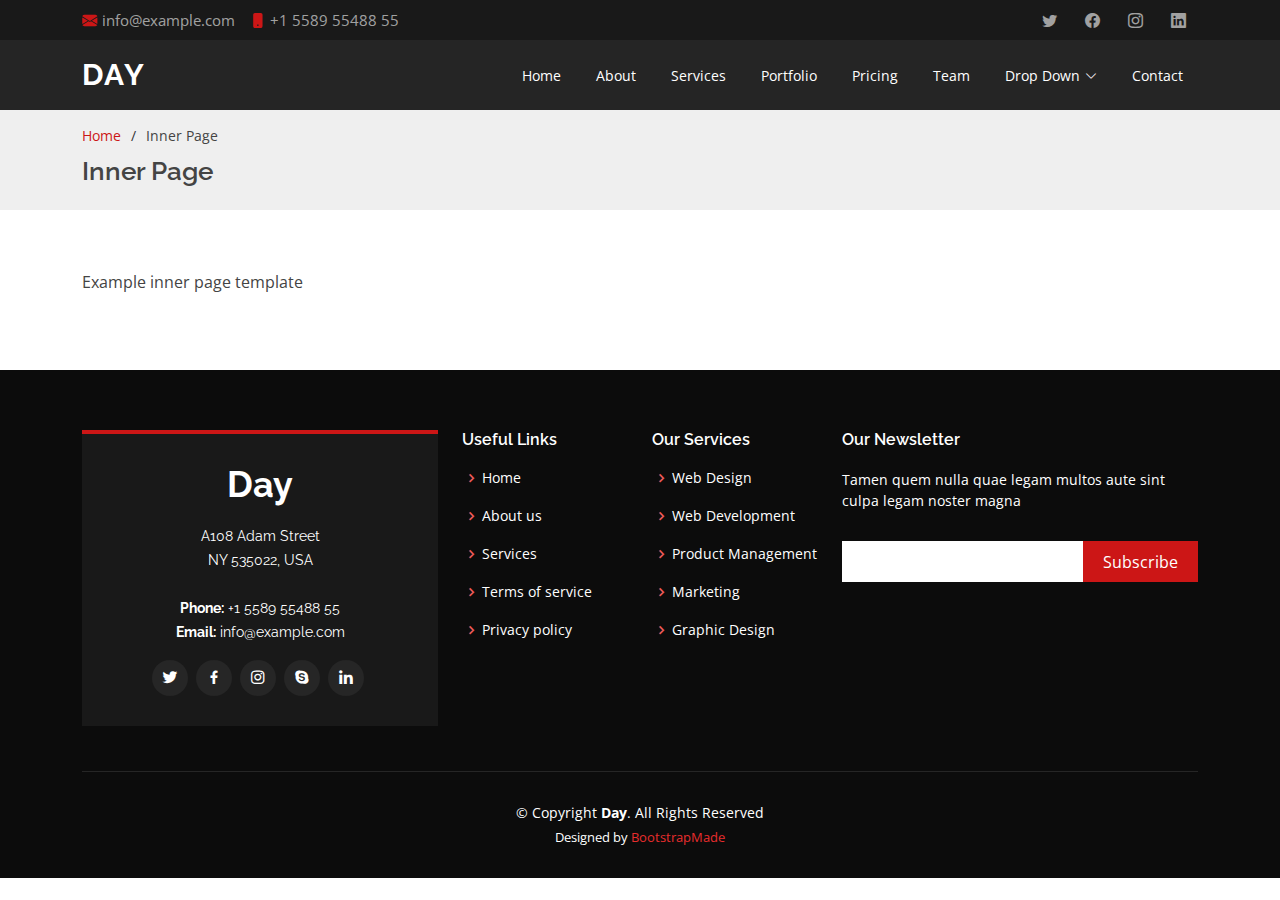
<file: inner-page.html>
<!DOCTYPE html>
<html lang="en">

<head>
  <meta charset="utf-8">
  <meta content="width=device-width, initial-scale=1.0" name="viewport">

  <title>Inner Page - Day Bootstrap Template</title>
  <meta content="" name="description">
  <meta content="" name="keywords">

  <!-- Favicons -->
  <link href="assets/img/favicon.png" rel="icon">
  <link href="assets/img/apple-touch-icon.png" rel="apple-touch-icon">

  <!-- Google Fonts -->
  <link href="https://fonts.googleapis.com/css?family=Open+Sans:300,300i,400,400i,600,600i,700,700i|Raleway:300,300i,400,400i,500,500i,600,600i,700,700i|Poppins:300,300i,400,400i,500,500i,600,600i,700,700i" rel="stylesheet">

  <!-- Vendor CSS Files -->
  <link href="assets/vendor/aos/aos.css" rel="stylesheet">
  <link href="assets/vendor/bootstrap/css/bootstrap.min.css" rel="stylesheet">
  <link href="assets/vendor/bootstrap-icons/bootstrap-icons.css" rel="stylesheet">
  <link href="assets/vendor/boxicons/css/boxicons.min.css" rel="stylesheet">
  <link href="assets/vendor/glightbox/css/glightbox.min.css" rel="stylesheet">
  <link href="assets/vendor/swiper/swiper-bundle.min.css" rel="stylesheet">

  <!-- Template Main CSS File -->
  <link href="assets/css/style.css" rel="stylesheet">

  <!-- =======================================================
  * Template Name: Day
  * Updated: Mar 10 2023 with Bootstrap v5.2.3
  * Template URL: https://bootstrapmade.com/day-multipurpose-html-template-for-free/
  * Author: BootstrapMade.com
  * License: https://bootstrapmade.com/license/
  ======================================================== -->
</head>

<body>

  <!-- ======= Top Bar ======= -->
  <section id="topbar" class="d-flex align-items-center">
    <div class="container d-flex justify-content-center justify-content-md-between">
      <div class="contact-info d-flex align-items-center">
        <i class="bi bi-envelope-fill"></i><a href="mailto:contact@example.com">info@example.com</a>
        <i class="bi bi-phone-fill phone-icon"></i> +1 5589 55488 55
      </div>
      <div class="social-links d-none d-md-block">
        <a href="#" class="twitter"><i class="bi bi-twitter"></i></a>
        <a href="#" class="facebook"><i class="bi bi-facebook"></i></a>
        <a href="#" class="instagram"><i class="bi bi-instagram"></i></a>
        <a href="#" class="linkedin"><i class="bi bi-linkedin"></i></i></a>
      </div>
    </div>
  </section>

  <!-- ======= Header ======= -->
  <header id="header" class="d-flex align-items-center">
    <div class="container d-flex align-items-center justify-content-between">

      <h1 class="logo"><a href="index.html">Day</a></h1>
      <!-- Uncomment below if you prefer to use an image logo -->
      <!-- <a href="index.html" class="logo"><img src="assets/img/logo.png" alt="" class="img-fluid"></a>-->

      <nav id="navbar" class="navbar">
        <ul>
          <li><a class="nav-link scrollto " href="#hero">Home</a></li>
          <li><a class="nav-link scrollto" href="#about">About</a></li>
          <li><a class="nav-link scrollto" href="#services">Services</a></li>
          <li><a class="nav-link scrollto " href="#portfolio">Portfolio</a></li>
          <li><a class="nav-link scrollto" href="#pricing">Pricing</a></li>
          <li><a class="nav-link scrollto" href="#team">Team</a></li>
          <li class="dropdown"><a href="#"><span>Drop Down</span> <i class="bi bi-chevron-down"></i></a>
            <ul>
              <li><a href="#">Drop Down 1</a></li>
              <li class="dropdown"><a href="#"><span>Deep Drop Down</span> <i class="bi bi-chevron-right"></i></a>
                <ul>
                  <li><a href="#">Deep Drop Down 1</a></li>
                  <li><a href="#">Deep Drop Down 2</a></li>
                  <li><a href="#">Deep Drop Down 3</a></li>
                  <li><a href="#">Deep Drop Down 4</a></li>
                  <li><a href="#">Deep Drop Down 5</a></li>
                </ul>
              </li>
              <li><a href="#">Drop Down 2</a></li>
              <li><a href="#">Drop Down 3</a></li>
              <li><a href="#">Drop Down 4</a></li>
            </ul>
          </li>
          <li><a class="nav-link scrollto" href="#contact">Contact</a></li>
        </ul>
        <i class="bi bi-list mobile-nav-toggle"></i>
      </nav><!-- .navbar -->

    </div>
  </header><!-- End Header -->

  <main id="main">

    <!-- ======= Breadcrumbs ======= -->
    <section id="breadcrumbs" class="breadcrumbs">
      <div class="container">

        <ol>
          <li><a href="index.html">Home</a></li>
          <li>Inner Page</li>
        </ol>
        <h2>Inner Page</h2>

      </div>
    </section><!-- End Breadcrumbs -->

    <section class="inner-page">
      <div class="container">
        <p>
          Example inner page template
        </p>
      </div>
    </section>

  </main><!-- End #main -->

  <!-- ======= Footer ======= -->
  <footer id="footer">
    <div class="footer-top">
      <div class="container">
        <div class="row">

          <div class="col-lg-4 col-md-6">
            <div class="footer-info">
              <h3>Day</h3>
              <p>
                A108 Adam Street <br>
                NY 535022, USA<br><br>
                <strong>Phone:</strong> +1 5589 55488 55<br>
                <strong>Email:</strong> info@example.com<br>
              </p>
              <div class="social-links mt-3">
                <a href="#" class="twitter"><i class="bx bxl-twitter"></i></a>
                <a href="#" class="facebook"><i class="bx bxl-facebook"></i></a>
                <a href="#" class="instagram"><i class="bx bxl-instagram"></i></a>
                <a href="#" class="google-plus"><i class="bx bxl-skype"></i></a>
                <a href="#" class="linkedin"><i class="bx bxl-linkedin"></i></a>
              </div>
            </div>
          </div>

          <div class="col-lg-2 col-md-6 footer-links">
            <h4>Useful Links</h4>
            <ul>
              <li><i class="bx bx-chevron-right"></i> <a href="#">Home</a></li>
              <li><i class="bx bx-chevron-right"></i> <a href="#">About us</a></li>
              <li><i class="bx bx-chevron-right"></i> <a href="#">Services</a></li>
              <li><i class="bx bx-chevron-right"></i> <a href="#">Terms of service</a></li>
              <li><i class="bx bx-chevron-right"></i> <a href="#">Privacy policy</a></li>
            </ul>
          </div>

          <div class="col-lg-2 col-md-6 footer-links">
            <h4>Our Services</h4>
            <ul>
              <li><i class="bx bx-chevron-right"></i> <a href="#">Web Design</a></li>
              <li><i class="bx bx-chevron-right"></i> <a href="#">Web Development</a></li>
              <li><i class="bx bx-chevron-right"></i> <a href="#">Product Management</a></li>
              <li><i class="bx bx-chevron-right"></i> <a href="#">Marketing</a></li>
              <li><i class="bx bx-chevron-right"></i> <a href="#">Graphic Design</a></li>
            </ul>
          </div>

          <div class="col-lg-4 col-md-6 footer-newsletter">
            <h4>Our Newsletter</h4>
            <p>Tamen quem nulla quae legam multos aute sint culpa legam noster magna</p>
            <form action="" method="post">
              <input type="email" name="email"><input type="submit" value="Subscribe">
            </form>

          </div>

        </div>
      </div>
    </div>

    <div class="container">
      <div class="copyright">
        &copy; Copyright <strong><span>Day</span></strong>. All Rights Reserved
      </div>
      <div class="credits">
        <!-- All the links in the footer should remain intact. -->
        <!-- You can delete the links only if you purchased the pro version. -->
        <!-- Licensing information: https://bootstrapmade.com/license/ -->
        <!-- Purchase the pro version with working PHP/AJAX contact form: https://bootstrapmade.com/day-multipurpose-html-template-for-free/ -->
        Designed by <a href="https://bootstrapmade.com/">BootstrapMade</a>
      </div>
    </div>
  </footer><!-- End Footer -->

  <a href="#" class="back-to-top d-flex align-items-center justify-content-center"><i class="bi bi-arrow-up-short"></i></a>
  <div id="preloader"></div>

  <!-- Vendor JS Files -->
  <script src="assets/vendor/aos/aos.js"></script>
  <script src="assets/vendor/bootstrap/js/bootstrap.bundle.min.js"></script>
  <script src="assets/vendor/glightbox/js/glightbox.min.js"></script>
  <script src="assets/vendor/isotope-layout/isotope.pkgd.min.js"></script>
  <script src="assets/vendor/swiper/swiper-bundle.min.js"></script>
  <script src="assets/vendor/php-email-form/validate.js"></script>

  <!-- Template Main JS File -->
  <script src="assets/js/main.js"></script>

</body>

</html>
</file>
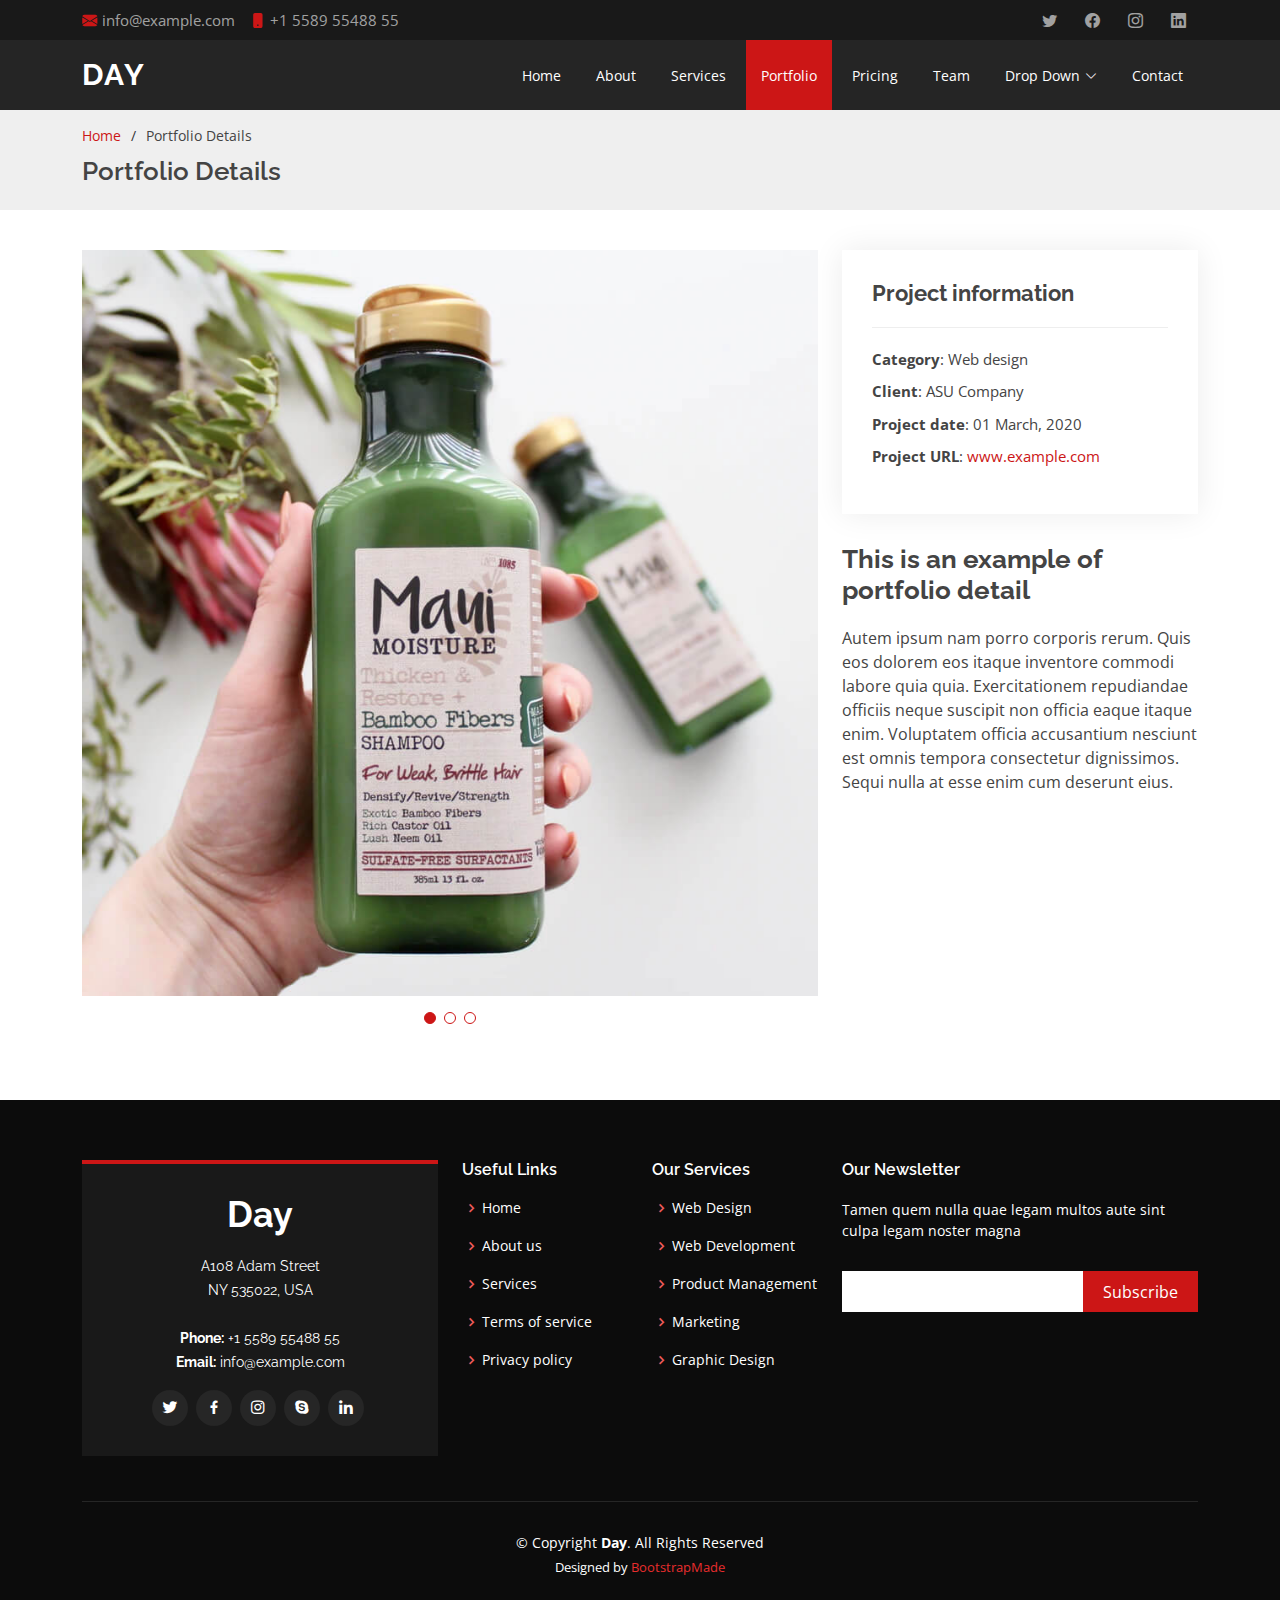
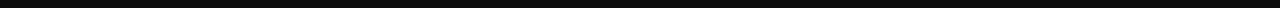
<file: portfolio-details.html>
<!DOCTYPE html>
<html lang="en">

<head>
  <meta charset="utf-8">
  <meta content="width=device-width, initial-scale=1.0" name="viewport">

  <title>Portfolio Details - Day Bootstrap Template</title>
  <meta content="" name="description">
  <meta content="" name="keywords">

  <!-- Favicons -->
  <link href="assets/img/favicon.png" rel="icon">
  <link href="assets/img/apple-touch-icon.png" rel="apple-touch-icon">

  <!-- Google Fonts -->
  <link href="https://fonts.googleapis.com/css?family=Open+Sans:300,300i,400,400i,600,600i,700,700i|Raleway:300,300i,400,400i,500,500i,600,600i,700,700i|Poppins:300,300i,400,400i,500,500i,600,600i,700,700i" rel="stylesheet">

  <!-- Vendor CSS Files -->
  <link href="assets/vendor/aos/aos.css" rel="stylesheet">
  <link href="assets/vendor/bootstrap/css/bootstrap.min.css" rel="stylesheet">
  <link href="assets/vendor/bootstrap-icons/bootstrap-icons.css" rel="stylesheet">
  <link href="assets/vendor/boxicons/css/boxicons.min.css" rel="stylesheet">
  <link href="assets/vendor/glightbox/css/glightbox.min.css" rel="stylesheet">
  <link href="assets/vendor/swiper/swiper-bundle.min.css" rel="stylesheet">

  <!-- Template Main CSS File -->
  <link href="assets/css/style.css" rel="stylesheet">

  <!-- =======================================================
  * Template Name: Day
  * Updated: Mar 10 2023 with Bootstrap v5.2.3
  * Template URL: https://bootstrapmade.com/day-multipurpose-html-template-for-free/
  * Author: BootstrapMade.com
  * License: https://bootstrapmade.com/license/
  ======================================================== -->
</head>

<body>

  <!-- ======= Top Bar ======= -->
  <section id="topbar" class="d-flex align-items-center">
    <div class="container d-flex justify-content-center justify-content-md-between">
      <div class="contact-info d-flex align-items-center">
        <i class="bi bi-envelope-fill"></i><a href="mailto:contact@example.com">info@example.com</a>
        <i class="bi bi-phone-fill phone-icon"></i> +1 5589 55488 55
      </div>
      <div class="social-links d-none d-md-block">
        <a href="#" class="twitter"><i class="bi bi-twitter"></i></a>
        <a href="#" class="facebook"><i class="bi bi-facebook"></i></a>
        <a href="#" class="instagram"><i class="bi bi-instagram"></i></a>
        <a href="#" class="linkedin"><i class="bi bi-linkedin"></i></i></a>
      </div>
    </div>
  </section>

  <!-- ======= Header ======= -->
  <header id="header" class="d-flex align-items-center">
    <div class="container d-flex align-items-center justify-content-between">

      <h1 class="logo"><a href="index.html">Day</a></h1>
      <!-- Uncomment below if you prefer to use an image logo -->
      <!-- <a href="index.html" class="logo"><img src="assets/img/logo.png" alt="" class="img-fluid"></a>-->

      <nav id="navbar" class="navbar">
        <ul>
          <li><a class="nav-link scrollto " href="#hero">Home</a></li>
          <li><a class="nav-link scrollto" href="#about">About</a></li>
          <li><a class="nav-link scrollto" href="#services">Services</a></li>
          <li><a class="nav-link scrollto active" href="#portfolio">Portfolio</a></li>
          <li><a class="nav-link scrollto" href="#pricing">Pricing</a></li>
          <li><a class="nav-link scrollto" href="#team">Team</a></li>
          <li class="dropdown"><a href="#"><span>Drop Down</span> <i class="bi bi-chevron-down"></i></a>
            <ul>
              <li><a href="#">Drop Down 1</a></li>
              <li class="dropdown"><a href="#"><span>Deep Drop Down</span> <i class="bi bi-chevron-right"></i></a>
                <ul>
                  <li><a href="#">Deep Drop Down 1</a></li>
                  <li><a href="#">Deep Drop Down 2</a></li>
                  <li><a href="#">Deep Drop Down 3</a></li>
                  <li><a href="#">Deep Drop Down 4</a></li>
                  <li><a href="#">Deep Drop Down 5</a></li>
                </ul>
              </li>
              <li><a href="#">Drop Down 2</a></li>
              <li><a href="#">Drop Down 3</a></li>
              <li><a href="#">Drop Down 4</a></li>
            </ul>
          </li>
          <li><a class="nav-link scrollto" href="#contact">Contact</a></li>
        </ul>
        <i class="bi bi-list mobile-nav-toggle"></i>
      </nav><!-- .navbar -->

    </div>
  </header><!-- End Header -->

  <main id="main">

    <!-- ======= Breadcrumbs ======= -->
    <section id="breadcrumbs" class="breadcrumbs">
      <div class="container">

        <ol>
          <li><a href="index.html">Home</a></li>
          <li>Portfolio Details</li>
        </ol>
        <h2>Portfolio Details</h2>

      </div>
    </section><!-- End Breadcrumbs -->

    <!-- ======= Portfolio Details Section ======= -->
    <section id="portfolio-details" class="portfolio-details">
      <div class="container">

        <div class="row gy-4">

          <div class="col-lg-8">
            <div class="portfolio-details-slider swiper">
              <div class="swiper-wrapper align-items-center">

                <div class="swiper-slide">
                  <img src="assets/img/portfolio/portfolio-1.jpg" alt="">
                </div>

                <div class="swiper-slide">
                  <img src="assets/img/portfolio/portfolio-2.jpg" alt="">
                </div>

                <div class="swiper-slide">
                  <img src="assets/img/portfolio/portfolio-3.jpg" alt="">
                </div>

              </div>
              <div class="swiper-pagination"></div>
            </div>
          </div>

          <div class="col-lg-4">
            <div class="portfolio-info">
              <h3>Project information</h3>
              <ul>
                <li><strong>Category</strong>: Web design</li>
                <li><strong>Client</strong>: ASU Company</li>
                <li><strong>Project date</strong>: 01 March, 2020</li>
                <li><strong>Project URL</strong>: <a href="#">www.example.com</a></li>
              </ul>
            </div>
            <div class="portfolio-description">
              <h2>This is an example of portfolio detail</h2>
              <p>
                Autem ipsum nam porro corporis rerum. Quis eos dolorem eos itaque inventore commodi labore quia quia. Exercitationem repudiandae officiis neque suscipit non officia eaque itaque enim. Voluptatem officia accusantium nesciunt est omnis tempora consectetur dignissimos. Sequi nulla at esse enim cum deserunt eius.
              </p>
            </div>
          </div>

        </div>

      </div>
    </section><!-- End Portfolio Details Section -->

  </main><!-- End #main -->

  <!-- ======= Footer ======= -->
  <footer id="footer">
    <div class="footer-top">
      <div class="container">
        <div class="row">

          <div class="col-lg-4 col-md-6">
            <div class="footer-info">
              <h3>Day</h3>
              <p>
                A108 Adam Street <br>
                NY 535022, USA<br><br>
                <strong>Phone:</strong> +1 5589 55488 55<br>
                <strong>Email:</strong> info@example.com<br>
              </p>
              <div class="social-links mt-3">
                <a href="#" class="twitter"><i class="bx bxl-twitter"></i></a>
                <a href="#" class="facebook"><i class="bx bxl-facebook"></i></a>
                <a href="#" class="instagram"><i class="bx bxl-instagram"></i></a>
                <a href="#" class="google-plus"><i class="bx bxl-skype"></i></a>
                <a href="#" class="linkedin"><i class="bx bxl-linkedin"></i></a>
              </div>
            </div>
          </div>

          <div class="col-lg-2 col-md-6 footer-links">
            <h4>Useful Links</h4>
            <ul>
              <li><i class="bx bx-chevron-right"></i> <a href="#">Home</a></li>
              <li><i class="bx bx-chevron-right"></i> <a href="#">About us</a></li>
              <li><i class="bx bx-chevron-right"></i> <a href="#">Services</a></li>
              <li><i class="bx bx-chevron-right"></i> <a href="#">Terms of service</a></li>
              <li><i class="bx bx-chevron-right"></i> <a href="#">Privacy policy</a></li>
            </ul>
          </div>

          <div class="col-lg-2 col-md-6 footer-links">
            <h4>Our Services</h4>
            <ul>
              <li><i class="bx bx-chevron-right"></i> <a href="#">Web Design</a></li>
              <li><i class="bx bx-chevron-right"></i> <a href="#">Web Development</a></li>
              <li><i class="bx bx-chevron-right"></i> <a href="#">Product Management</a></li>
              <li><i class="bx bx-chevron-right"></i> <a href="#">Marketing</a></li>
              <li><i class="bx bx-chevron-right"></i> <a href="#">Graphic Design</a></li>
            </ul>
          </div>

          <div class="col-lg-4 col-md-6 footer-newsletter">
            <h4>Our Newsletter</h4>
            <p>Tamen quem nulla quae legam multos aute sint culpa legam noster magna</p>
            <form action="" method="post">
              <input type="email" name="email"><input type="submit" value="Subscribe">
            </form>

          </div>

        </div>
      </div>
    </div>

    <div class="container">
      <div class="copyright">
        &copy; Copyright <strong><span>Day</span></strong>. All Rights Reserved
      </div>
      <div class="credits">
        <!-- All the links in the footer should remain intact. -->
        <!-- You can delete the links only if you purchased the pro version. -->
        <!-- Licensing information: https://bootstrapmade.com/license/ -->
        <!-- Purchase the pro version with working PHP/AJAX contact form: https://bootstrapmade.com/day-multipurpose-html-template-for-free/ -->
        Designed by <a href="https://bootstrapmade.com/">BootstrapMade</a>
      </div>
    </div>
  </footer><!-- End Footer -->

  <a href="#" class="back-to-top d-flex align-items-center justify-content-center"><i class="bi bi-arrow-up-short"></i></a>
  <div id="preloader"></div>

  <!-- Vendor JS Files -->
  <script src="assets/vendor/aos/aos.js"></script>
  <script src="assets/vendor/bootstrap/js/bootstrap.bundle.min.js"></script>
  <script src="assets/vendor/glightbox/js/glightbox.min.js"></script>
  <script src="assets/vendor/isotope-layout/isotope.pkgd.min.js"></script>
  <script src="assets/vendor/swiper/swiper-bundle.min.js"></script>
  <script src="assets/vendor/php-email-form/validate.js"></script>

  <!-- Template Main JS File -->
  <script src="assets/js/main.js"></script>

</body>

</html>
</file>
<file: assets/css/style.css>
/**
* Template Name: Day
* Updated: Mar 10 2023 with Bootstrap v5.2.3
* Template URL: https://bootstrapmade.com/day-multipurpose-html-template-for-free/
* Author: BootstrapMade.com
* License: https://bootstrapmade.com/license/
*/

/*--------------------------------------------------------------
# General
--------------------------------------------------------------*/
body {
  font-family: "Open Sans", sans-serif;
  color: #444444;
}

a {
  color: #cc1616;
  text-decoration: none;
}

a:hover {
  color: #e82d2d;
  text-decoration: none;
}

h1,
h2,
h3,
h4,
h5,
h6 {
  font-family: "Raleway", sans-serif;
}

/*--------------------------------------------------------------
# Back to top button
--------------------------------------------------------------*/
.back-to-top {
  position: fixed;
  visibility: hidden;
  opacity: 0;
  right: 15px;
  bottom: 15px;
  z-index: 996;
  background: #cc1616;
  width: 40px;
  height: 40px;
  transition: all 0.4s;
}

.back-to-top i {
  font-size: 28px;
  color: #fff;
  line-height: 0;
}

.back-to-top:hover {
  background: #e72323;
  color: #fff;
}

.back-to-top.active {
  visibility: visible;
  opacity: 1;
}

/*--------------------------------------------------------------
# Preloader
--------------------------------------------------------------*/
#preloader {
  position: fixed;
  top: 0;
  left: 0;
  right: 0;
  bottom: 0;
  z-index: 9999;
  overflow: hidden;
  background: #fff;
}

#preloader:before {
  content: "";
  position: fixed;
  top: calc(50% - 30px);
  left: calc(50% - 30px);
  border: 6px solid #cc1616;
  border-top-color: #efefef;
  border-radius: 50%;
  width: 60px;
  height: 60px;
  animation: animate-preloader 1s linear infinite;
}

@keyframes animate-preloader {
  0% {
    transform: rotate(0deg);
  }

  100% {
    transform: rotate(360deg);
  }
}

/*--------------------------------------------------------------
# Disable aos animation delay on mobile devices
--------------------------------------------------------------*/
@media screen and (max-width: 768px) {
  [data-aos-delay] {
    transition-delay: 0 !important;
  }
}

/*--------------------------------------------------------------
# Top Bar
--------------------------------------------------------------*/
#topbar {
  background: #191919;
  font-size: 15px;
  height: 40px;
  padding: 0;
  color: rgba(255, 255, 255, 0.6);
}

#topbar .contact-info a {
  line-height: 0;
  color: rgba(255, 255, 255, 0.6);
  transition: 0.3s;
}

#topbar .contact-info a:hover {
  color: #fff;
}

#topbar .contact-info i {
  color: #cc1616;
  line-height: 0;
  margin-right: 5px;
}

#topbar .contact-info .phone-icon {
  margin-left: 15px;
}

#topbar .social-links a {
  color: rgba(255, 255, 255, 0.6);
  padding: 4px 12px;
  display: inline-block;
  line-height: 1px;
  transition: 0.3s;
}

#topbar .social-links a:hover {
  color: #fff;
}

/*--------------------------------------------------------------
# Header
--------------------------------------------------------------*/
#header {
  background: rgba(25, 25, 25, 0.95);
  transition: all 0.5s;
  z-index: 997;
  height: 70px;
}

#header.fixed-top {
  background: #191919;
}

#header .logo {
  font-size: 30px;
  margin: 0;
  padding: 0;
  line-height: 1;
  font-weight: 700;
  letter-spacing: 2px;
  text-transform: uppercase;
}

#header .logo a {
  color: #fff;
}

#header .logo img {
  max-height: 40px;
}

.scrolled-offset {
  margin-top: 70px;
}

/*--------------------------------------------------------------
# Navigation Menu
--------------------------------------------------------------*/
/**
* Desktop Navigation 
*/
.navbar {
  padding: 0;
}

.navbar ul {
  margin: 0;
  padding: 0;
  display: flex;
  list-style: none;
  align-items: center;
}

.navbar li {
  position: relative;
}

.navbar>ul>li {
  margin-left: 5px;
}

.navbar a,
.navbar a:focus {
  display: flex;
  align-items: center;
  justify-content: space-between;
  padding: 25px 15px 24px 15px;
  font-size: 14px;
  color: #fff;
  white-space: nowrap;
  transition: 0.3s;
}

.navbar a i,
.navbar a:focus i {
  font-size: 12px;
  line-height: 0;
  margin-left: 5px;
}

.navbar a:hover,
.navbar .active,
.navbar .active:focus,
.navbar li:hover>a {
  background: #cc1616;
}

.navbar .dropdown ul {
  display: block;
  position: absolute;
  left: 0;
  top: calc(100% + 30px);
  margin: 0;
  padding: 10px 0;
  z-index: 99;
  opacity: 0;
  visibility: hidden;
  background: #fff;
  box-shadow: 0px 0px 30px rgba(127, 137, 161, 0.25);
  transition: 0.3s;
}

.navbar .dropdown ul li {
  min-width: 200px;
}

.navbar .dropdown ul a {
  padding: 10px 20px;
  color: #191919;
}

.navbar .dropdown ul a i {
  font-size: 12px;
}

.navbar .dropdown ul a:hover,
.navbar .dropdown ul .active:hover,
.navbar .dropdown ul li:hover>a {
  color: #fff;
}

.navbar .dropdown:hover>ul {
  opacity: 1;
  top: 100%;
  visibility: visible;
}

.navbar .dropdown .dropdown ul {
  top: 0;
  left: calc(100% - 30px);
  visibility: hidden;
}

.navbar .dropdown .dropdown:hover>ul {
  opacity: 1;
  top: 0;
  left: 100%;
  visibility: visible;
}

@media (max-width: 1366px) {
  .navbar .dropdown .dropdown ul {
    left: -90%;
  }

  .navbar .dropdown .dropdown:hover>ul {
    left: -100%;
  }
}

/**
* Mobile Navigation 
*/
.mobile-nav-toggle {
  color: #fff;
  font-size: 28px;
  cursor: pointer;
  display: none;
  line-height: 0;
  transition: 0.5s;
}

.mobile-nav-toggle.bi-x {
  color: #cc1616;
}

@media (max-width: 991px) {
  .mobile-nav-toggle {
    display: block;
  }

  .navbar ul {
    display: none;
  }
}

.navbar-mobile {
  position: fixed;
  overflow: hidden;
  top: 0;
  right: 0;
  left: 0;
  bottom: 0;
  background: rgba(0, 0, 0, 0.9);
  transition: 0.3s;
  z-index: 999;
}

.navbar-mobile .mobile-nav-toggle {
  position: absolute;
  top: 15px;
  right: 15px;
}

.navbar-mobile ul {
  display: block;
  position: absolute;
  top: 55px;
  right: 15px;
  bottom: 15px;
  left: 15px;
  padding: 10px 0;
  background-color: #fff;
  overflow-y: auto;
  transition: 0.3s;
}

.navbar-mobile a,
.navbar-mobile a:focus {
  padding: 10px 20px;
  font-size: 15px;
  color: #191919;
}

.navbar-mobile a:hover,
.navbar-mobile .active,
.navbar-mobile li:hover>a {
  color: #cc1616;
  background: none;
}

.navbar-mobile .getstarted,
.navbar-mobile .getstarted:focus {
  margin: 15px;
}

.navbar-mobile .dropdown ul {
  position: static;
  display: none;
  margin: 10px 20px;
  padding: 10px 0;
  z-index: 99;
  opacity: 1;
  visibility: visible;
  background: #fff;
  box-shadow: 0px 0px 30px rgba(127, 137, 161, 0.25);
}

.navbar-mobile .dropdown ul li {
  min-width: 200px;
}

.navbar-mobile .dropdown ul a {
  padding: 10px 20px;
}

.navbar-mobile .dropdown ul a i {
  font-size: 12px;
}

.navbar-mobile .dropdown ul a:hover,
.navbar-mobile .dropdown ul .active:hover,
.navbar-mobile .dropdown ul li:hover>a {
  color: #cc1616;
}

.navbar-mobile .dropdown>.dropdown-active {
  display: block;
}
/* assets/img/rad-lab.jpg */
/*--------------------------------------------------------------
# Hero Section
--------------------------------------------------------------*/
#hero {
  width: 100%;
  height: calc(100vh - 110px);
  background: url("../img/rad-lab.jpg") top center;
  background-size: cover;
  position: relative;
}

#hero:before {
  content: "";
  background: rgba(0, 0, 0, 0.5);
  position: absolute;
  bottom: 0;
  top: 0;
  left: 0;
  right: 0;
}

#hero h1 {
  margin: 0 0 10px 0;
  font-size: 48px;
  font-weight: 700;
  line-height: 56px;
  text-transform: uppercase;
  color: #fff;
}

#hero h2 {
  color: #eee;
  margin-bottom: 30px;
  font-size: 24px;
}

#hero .btn-get-started {
  font-family: "Raleway", sans-serif;
  text-transform: uppercase;
  font-weight: 500;
  font-size: 14px;
  letter-spacing: 0.5px;
  display: inline-block;
  padding: 10px 28px;
  transition: 0.5s;
  border: 2px solid #fff;
  color: #fff;
}

#hero .btn-get-started:hover {
  background: #cc1616;
  border-color: #cc1616;
}

@media (min-width: 1024px) {
  #hero {
    background-attachment: fixed;
  }
}

@media (max-width: 768px) {
  #hero {
    text-align: center;
  }

  #hero .container {
    padding-top: 40px;
  }

  #hero h1 {
    font-size: 28px;
    line-height: 36px;
  }

  #hero h2 {
    font-size: 18px;
    line-height: 24px;
    margin-bottom: 30px;
  }
}

/*--------------------------------------------------------------
# Sections General
--------------------------------------------------------------*/
section {
  padding: 60px 0;
  overflow: hidden;
}

.section-title {
  text-align: center;
  padding: 30px 0;
  position: relative;
}

.section-title h2 {
  font-size: 32px;
  font-weight: 700;
  text-transform: uppercase;
  margin-bottom: 20px;
  padding-bottom: 0;
  color: #191919;
  position: relative;
  z-index: 2;
}

.section-title span {
  position: absolute;
  top: 30px;
  color: #f4f4f4;
  left: 0;
  right: 0;
  z-index: 1;
  font-weight: 700;
  font-size: 52px;
  text-transform: uppercase;
  line-height: 0;
}

.section-title p {
  margin-bottom: 0;
  position: relative;
  z-index: 2;
}

@media (max-width: 575px) {
  .section-title h2 {
    font-size: 28px;
    margin-bottom: 15px;
  }

  .section-title span {
    font-size: 38px;
  }
}

/*--------------------------------------------------------------
# About
--------------------------------------------------------------*/
.about .content h3 {
  font-weight: 600;
  font-size: 26px;
}

.about .content ul {
  list-style: none;
  padding: 0;
}

.about .content ul li {
  padding-bottom: 10px;
}

.about .content ul i {
  font-size: 20px;
  padding-right: 4px;
  color: #cc1616;
}

.about .content p:last-child {
  margin-bottom: 0;
}

/*--------------------------------------------------------------
# Why Us
--------------------------------------------------------------*/
.why-us {
  padding-top: 10px;
}

.why-us .box {
  padding: 50px 30px;
  box-shadow: 0px 2px 15px rgba(0, 0, 0, 0.1);
  transition: all ease-in-out 0.3s;
}

.why-us .box span {
  display: block;
  font-size: 28px;
  font-weight: 700;
  color: #ed5b5b;
}

.why-us .box h4 {
  font-size: 24px;
  font-weight: 600;
  padding: 0;
  margin: 20px 0;
  color: #191919;
}

.why-us .box p {
  color: #aaaaaa;
  font-size: 15px;
  margin: 0;
  padding: 0;
}

.why-us .box:hover {
  background: #cc1616;
  padding: 30px 30px 70px 30px;
  box-shadow: 10px 15px 30px rgba(0, 0, 0, 0.18);
}

.why-us .box:hover span,
.why-us .box:hover h4,
.why-us .box:hover p {
  color: #fff;
}

/*--------------------------------------------------------------
# Clients
--------------------------------------------------------------*/
.clients {
  background: #f2f2f2;
  padding: 15px 0;
  text-align: center;
}

.clients img {
  width: 50%;
  filter: grayscale(100);
  transition: all 0.4s ease-in-out;
  display: inline-block;
  padding: 15px 0;
}

.clients img:hover {
  filter: none;
  transform: scale(1.2);
}

@media (max-width: 768px) {
  .clients img {
    width: 40%;
  }
}

/*--------------------------------------------------------------
# Services
--------------------------------------------------------------*/
.services .icon-box {
  text-align: center;
  padding: 80px 20px;
  transition: all ease-in-out 0.3s;
  box-shadow: 0px 2px 15px rgba(0, 0, 0, 0.1);
}

.services .icon-box .icon {
  margin: 0 auto;
  width: 64px;
  height: 64px;
  background: #cc1616;
  transition: all 0.3s ease-out 0s;
  display: flex;
  align-items: center;
  justify-content: center;
  margin-bottom: 20px;
  transform-style: preserve-3d;
}

.services .icon-box .icon i {
  color: #fff;
  font-size: 28px;
}

.services .icon-box .icon::before {
  position: absolute;
  content: "";
  left: -8px;
  top: -8px;
  height: 100%;
  width: 100%;
  background: #fce5e5;
  transition: all 0.3s ease-out 0s;
  transform: translateZ(-1px);
}

.services .icon-box h4 {
  font-weight: 700;
  margin-bottom: 15px;
  font-size: 24px;
}

.services .icon-box h4 a {
  color: #191919;
}

.services .icon-box p {
  line-height: 24px;
  font-size: 14px;
  margin-bottom: 0;
}

.services .icon-box:hover {
  background: #cc1616;
  border-color: #cc1616;
  padding: 70px 20px 90px 20px;
}

.services .icon-box:hover .icon {
  background: #fff;
}

.services .icon-box:hover .icon i {
  color: #cc1616;
}

.services .icon-box:hover .icon::before {
  background: #e82d2d;
}

.services .icon-box:hover h4 a,
.services .icon-box:hover p {
  color: #fff;
}

/*--------------------------------------------------------------
# Cta
--------------------------------------------------------------*/
.cta {
  background: linear-gradient(rgba(2, 2, 2, 0.5), rgba(0, 0, 0, 0.5)), url("../img/cta-bg.jpg") fixed center center;
  background-size: cover;
  padding: 120px 0;
}

.cta h3 {
  color: #fff;
  font-size: 28px;
  font-weight: 700;
}

.cta p {
  color: #fff;
}

.cta .cta-btn {
  font-family: "Raleway", sans-serif;
  text-transform: uppercase;
  font-weight: 500;
  font-size: 14px;
  letter-spacing: 1px;
  display: inline-block;
  padding: 10px 28px;
  transition: 0.5s;
  margin-top: 10px;
  border: 2px solid #fff;
  color: #fff;
}

.cta .cta-btn:hover {
  background: #cc1616;
  border: 2px solid #cc1616;
}

/*--------------------------------------------------------------
# Portfolio
--------------------------------------------------------------*/
.portfolio #portfolio-flters {
  padding: 0;
  margin: 0 auto 25px auto;
  list-style: none;
  text-align: center;
  border-radius: 50px;
}

.portfolio #portfolio-flters li {
  cursor: pointer;
  display: inline-block;
  padding: 10px 15px;
  font-size: 15px;
  font-weight: 500;
  line-height: 1;
  text-transform: uppercase;
  color: #444444;
  margin-bottom: 5px;
  transition: all 0.3s ease-in-out;
  font-family: "Poppins", sans-serif;
}

.portfolio #portfolio-flters li:hover,
.portfolio #portfolio-flters li.filter-active {
  color: #e82d2d;
}

.portfolio #portfolio-flters li:last-child {
  margin-right: 0;
}

.portfolio .portfolio-item {
  margin-bottom: 30px;
}

.portfolio .portfolio-item .portfolio-info {
  opacity: 0;
  position: absolute;
  left: 30px;
  right: 30px;
  bottom: 0;
  z-index: 3;
  transition: all ease-in-out 0.3s;
  background: rgba(255, 255, 255, 0.9);
  padding: 15px;
}

.portfolio .portfolio-item .portfolio-info h4 {
  font-size: 18px;
  color: #fff;
  font-weight: 600;
  color: #191919;
}

.portfolio .portfolio-item .portfolio-info p {
  color: #4c4c4c;
  font-size: 14px;
  margin-bottom: 0;
}

.portfolio .portfolio-item .portfolio-info .preview-link,
.portfolio .portfolio-item .portfolio-info .details-link {
  position: absolute;
  right: 40px;
  font-size: 24px;
  top: calc(50% - 18px);
  color: #333333;
}

.portfolio .portfolio-item .portfolio-info .preview-link:hover,
.portfolio .portfolio-item .portfolio-info .details-link:hover {
  color: #cc1616;
}

.portfolio .portfolio-item .portfolio-info .details-link {
  right: 10px;
}

.portfolio .portfolio-item .portfolio-links {
  opacity: 0;
  left: 0;
  right: 0;
  text-align: center;
  z-index: 3;
  position: absolute;
  transition: all ease-in-out 0.3s;
}

.portfolio .portfolio-item .portfolio-links a {
  color: #fff;
  margin: 0 2px;
  font-size: 28px;
  display: inline-block;
  transition: 0.3s;
}

.portfolio .portfolio-item .portfolio-links a:hover {
  color: #e82d2d;
}

.portfolio .portfolio-item:hover .portfolio-info {
  opacity: 1;
  bottom: 20px;
}

/*--------------------------------------------------------------
# Portfolio Details
--------------------------------------------------------------*/
.portfolio-details {
  padding-top: 40px;
}

.portfolio-details .portfolio-details-slider img {
  width: 100%;
}

.portfolio-details .portfolio-details-slider .swiper-pagination {
  margin-top: 20px;
  position: relative;
}

.portfolio-details .portfolio-details-slider .swiper-pagination .swiper-pagination-bullet {
  width: 12px;
  height: 12px;
  background-color: #fff;
  opacity: 1;
  border: 1px solid #cc1616;
}

.portfolio-details .portfolio-details-slider .swiper-pagination .swiper-pagination-bullet-active {
  background-color: #cc1616;
}

.portfolio-details .portfolio-info {
  padding: 30px;
  box-shadow: 0px 0 30px rgba(25, 25, 25, 0.08);
}

.portfolio-details .portfolio-info h3 {
  font-size: 22px;
  font-weight: 700;
  margin-bottom: 20px;
  padding-bottom: 20px;
  border-bottom: 1px solid #eee;
}

.portfolio-details .portfolio-info ul {
  list-style: none;
  padding: 0;
  font-size: 15px;
}

.portfolio-details .portfolio-info ul li+li {
  margin-top: 10px;
}

.portfolio-details .portfolio-description {
  padding-top: 30px;
}

.portfolio-details .portfolio-description h2 {
  font-size: 26px;
  font-weight: 700;
  margin-bottom: 20px;
}

.portfolio-details .portfolio-description p {
  padding: 0;
}

/*--------------------------------------------------------------
# Pricing
--------------------------------------------------------------*/
.pricing .box {
  padding: 20px;
  background: #f9f9f9;
  text-align: center;
  border-radius: 8px;
  position: relative;
  overflow: hidden;
}

.pricing .box h3 {
  font-weight: 400;
  padding: 15px;
  font-size: 18px;
  text-transform: uppercase;
  font-weight: 600;
  color: #191919;
}

.pricing .box h4 {
  font-size: 42px;
  color: #cc1616;
  font-weight: 500;
  font-family: "Open Sans", sans-serif;
  margin-bottom: 20px;
}

.pricing .box h4 sup {
  font-size: 20px;
  top: -15px;
  left: -3px;
}

.pricing .box h4 span {
  color: #bababa;
  font-size: 16px;
  font-weight: 300;
}

.pricing .box ul {
  padding: 0;
  list-style: none;
  color: #191919;
  text-align: center;
  line-height: 20px;
  font-size: 14px;
}

.pricing .box ul li {
  padding-bottom: 16px;
}

.pricing .box ul i {
  color: #cc1616;
  font-size: 18px;
  padding-right: 4px;
}

.pricing .box ul .na {
  color: #ccc;
  text-decoration: line-through;
}

.pricing .box .btn-wrap {
  padding: 15px;
  text-align: center;
}

.pricing .box .btn-buy {
  background: #cc1616;
  display: inline-block;
  padding: 10px 40px;
  color: #fff;
  transition: none;
  font-size: 14px;
  font-weight: 400;
  font-family: "Raleway", sans-serif;
  font-weight: 600;
  transition: 0.3s;
}

.pricing .box .btn-buy:hover {
  background: #e82d2d;
}

.pricing .featured {
  background: #cc1616;
  box-shadow: none;
  color: #fff;
}

.pricing .featured h3,
.pricing .featured h4,
.pricing .featured ul,
.pricing .featured ul li,
.pricing .featured ul .na {
  color: #fff;
}

.pricing .featured h4 span {
  color: rgba(255, 255, 255, 0.58);
}

.pricing .featured .btn-wrap {
  padding: 15px;
  text-align: center;
}

.pricing .featured .btn-buy {
  background: rgba(255, 255, 255, 0.2);
}

.pricing .featured .btn-buy:hover {
  background: #fff;
  color: #cc1616;
}

/*--------------------------------------------------------------
# Team
--------------------------------------------------------------*/
.team .member {
  text-align: center;
  margin-bottom: 20px;
  box-shadow: 0px 0px 12px 0px rgba(0, 0, 0, 0.1);
  padding: 30px 20px;
  background: #fff;
}

.team .member img {
  max-width: 60%;
  border-radius: 50%;
  margin: 0 0 30px 0;
}

.team .member h4 {
  font-weight: 700;
  margin-bottom: 2px;
  font-size: 18px;
}

.team .member span {
  font-style: italic;
  display: block;
  font-size: 13px;
}

.team .member p {
  padding-top: 10px;
  font-size: 14px;
  font-style: italic;
  color: #aaaaaa;
}

.team .member .social {
  margin-top: 15px;
}

.team .member .social a {
  color: #919191;
  transition: 0.3s;
}

.team .member .social a:hover {
  color: #cc1616;
}

.team .member .social i {
  font-size: 18px;
  margin: 0 2px;
}

/*--------------------------------------------------------------
# Contact
--------------------------------------------------------------*/
.contact .info-box {
  color: #444444;
  text-align: center;
  box-shadow: 0 0 30px rgba(214, 215, 216, 0.6);
  padding: 20px 0 30px 0;
}

.contact .info-box i {
  font-size: 32px;
  color: #cc1616;
  border-radius: 50%;
  padding: 8px;
  border: 2px dotted #f5a0a0;
}

.contact .info-box h3 {
  font-size: 20px;
  color: #777777;
  font-weight: 700;
  margin: 10px 0;
}

.contact .info-box p {
  padding: 0;
  line-height: 24px;
  font-size: 14px;
  margin-bottom: 0;
}

.contact .php-email-form {
  box-shadow: 0 0 30px rgba(214, 215, 216, 0.6);
  padding: 30px;
}

.contact .php-email-form .error-message {
  display: none;
  color: #fff;
  background: #ed3c0d;
  text-align: left;
  padding: 15px;
  font-weight: 600;
}

.contact .php-email-form .error-message br+br {
  margin-top: 25px;
}

.contact .php-email-form .sent-message {
  display: none;
  color: #fff;
  background: #18d26e;
  text-align: center;
  padding: 15px;
  font-weight: 600;
}

.contact .php-email-form .loading {
  display: none;
  background: #fff;
  text-align: center;
  padding: 15px;
}

.contact .php-email-form .loading:before {
  content: "";
  display: inline-block;
  border-radius: 50%;
  width: 24px;
  height: 24px;
  margin: 0 10px -6px 0;
  border: 3px solid #18d26e;
  border-top-color: #eee;
  animation: animate-loading 1s linear infinite;
}

.contact .php-email-form input,
.contact .php-email-form textarea {
  border-radius: 0;
  box-shadow: none;
  font-size: 14px;
}

.contact .php-email-form input::focus,
.contact .php-email-form textarea::focus {
  background-color: #cc1616;
}

.contact .php-email-form input {
  padding: 10px 15px;
}

.contact .php-email-form textarea {
  padding: 12px 15px;
}

.contact .php-email-form button[type=submit] {
  background: #cc1616;
  border: 0;
  padding: 10px 24px;
  color: #fff;
  transition: 0.4s;
}

.contact .php-email-form button[type=submit]:hover {
  background: #e82d2d;
}

@keyframes animate-loading {
  0% {
    transform: rotate(0deg);
  }

  100% {
    transform: rotate(360deg);
  }
}

/*--------------------------------------------------------------
# Breadcrumbs
--------------------------------------------------------------*/
.breadcrumbs {
  padding: 15px 0;
  background: #efefef;
}

.breadcrumbs h2 {
  font-size: 26px;
  font-weight: 600;
}

.breadcrumbs ol {
  display: flex;
  flex-wrap: wrap;
  list-style: none;
  padding: 0 0 10px 0;
  margin: 0;
  font-size: 14px;
}

.breadcrumbs ol li+li {
  padding-left: 10px;
}

.breadcrumbs ol li+li::before {
  display: inline-block;
  padding-right: 10px;
  color: #333333;
  content: "/";
}

/*--------------------------------------------------------------
# Footer
--------------------------------------------------------------*/
#footer {
  background: #0c0c0c;
  padding: 0 0 30px 0;
  color: #fff;
  font-size: 14px;
}

#footer .footer-top {
  padding: 60px 0 30px 0;
}

#footer .footer-top .footer-info {
  margin-bottom: 15px;
  background: #191919;
  color: #fff;
  border-top: 4px solid #cc1616;
  text-align: center;
  padding: 30px 20px;
}

#footer .footer-top .footer-info h3 {
  font-size: 36px;
  margin: 0 0 20px 0;
  padding: 2px 0 2px 0;
  line-height: 1;
  font-weight: 700;
}

#footer .footer-top .footer-info p {
  font-size: 14px;
  line-height: 24px;
  margin-bottom: 0;
  font-family: "Raleway", sans-serif;
}

#footer .footer-top .social-links a {
  font-size: 18px;
  display: inline-block;
  background: #262626;
  color: #fff;
  line-height: 1;
  padding: 8px 0;
  margin-right: 4px;
  border-radius: 50%;
  text-align: center;
  width: 36px;
  height: 36px;
  transition: 0.3s;
}

#footer .footer-top .social-links a:hover {
  background: #cc1616;
  color: #fff;
  text-decoration: none;
}

#footer .footer-top h4 {
  font-size: 16px;
  font-weight: 600;
  color: #fff;
  position: relative;
  padding-bottom: 12px;
}

#footer .footer-top .footer-links {
  margin-bottom: 30px;
}

#footer .footer-top .footer-links ul {
  list-style: none;
  padding: 0;
  margin: 0;
}

#footer .footer-top .footer-links ul i {
  padding-right: 2px;
  color: #ed5b5b;
  font-size: 18px;
  line-height: 1;
}

#footer .footer-top .footer-links ul li {
  padding: 10px 0;
  display: flex;
  align-items: center;
}

#footer .footer-top .footer-links ul li:first-child {
  padding-top: 0;
}

#footer .footer-top .footer-links ul a {
  color: #fff;
  transition: 0.3s;
  display: inline-block;
  line-height: 1;
}

#footer .footer-top .footer-links ul a:hover {
  color: #eb4444;
}

#footer .footer-top .footer-newsletter form {
  margin-top: 30px;
  background: #fff;
  padding: 6px 10px;
  position: relative;
  border-radius: 4;
}

#footer .footer-top .footer-newsletter form input[type=email] {
  border: 0;
  padding: 4px;
  width: calc(100% - 110px);
}

#footer .footer-top .footer-newsletter form input[type=submit] {
  position: absolute;
  top: 0;
  right: 0;
  bottom: 0;
  border: 0;
  background: none;
  font-size: 16px;
  padding: 0 20px;
  background: #cc1616;
  color: #fff;
  transition: 0.3s;
  border-radius: 4;
}

#footer .footer-top .footer-newsletter form input[type=submit]:hover {
  background: #e82d2d;
}

#footer .copyright {
  border-top: 1px solid #262626;
  text-align: center;
  padding-top: 30px;
}

#footer .credits {
  padding-top: 5px;
  text-align: center;
  font-size: 13px;
  color: #fff;
}

#footer .credits a {
  color: #e82d2d;
}

@media (max-width: 575px) {
  #footer .footer-top .footer-info {
    margin: -20px 0 30px 0;
  }
}
</file>
